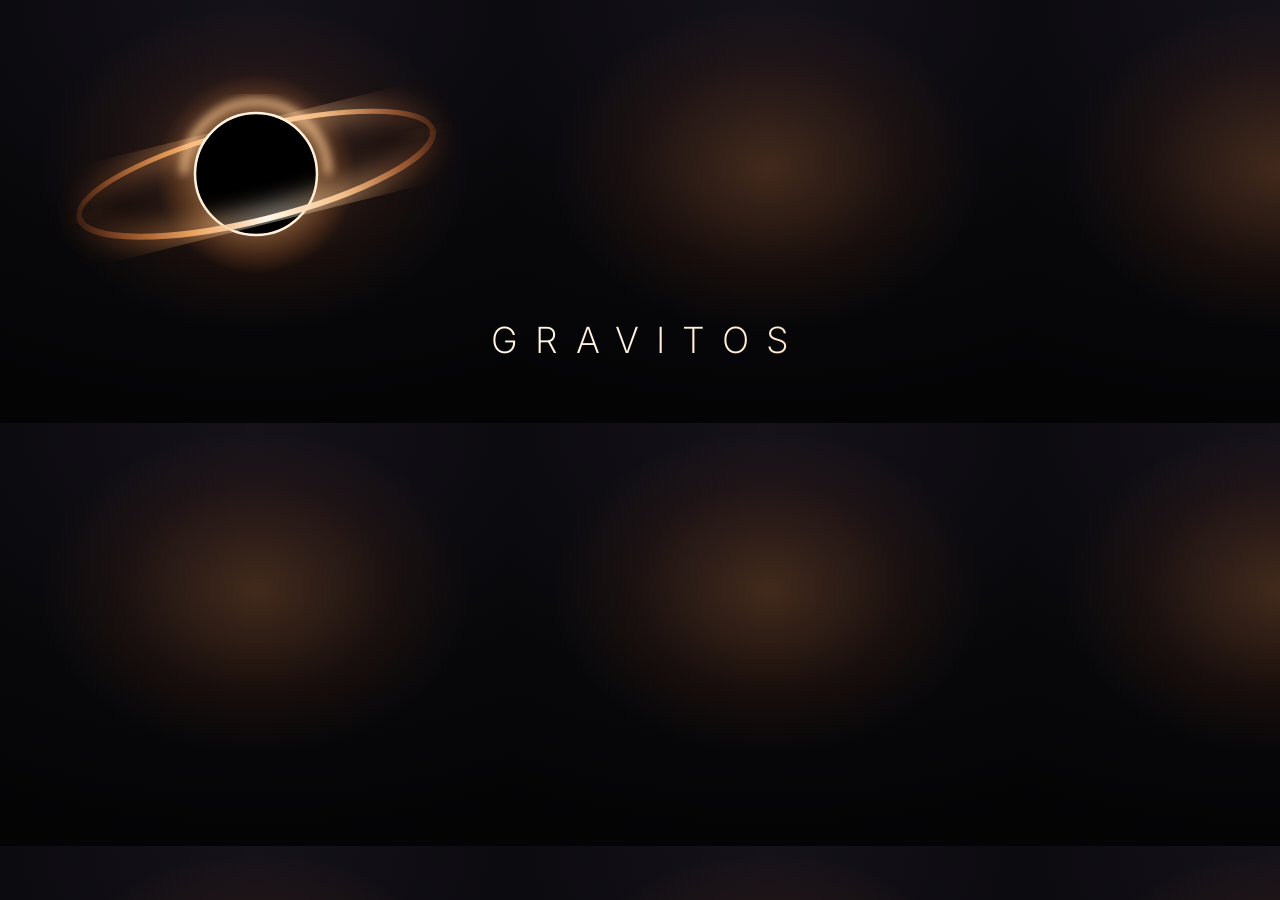
<file: tools/icon.html>
<!DOCTYPE html>
<!-- The TV app icon (512x423, Samsung's app-list size). Rendered to icon.png by:
     node tools/drive.mjs --size 512x423 --url file:///<path>/tools/icon.html --out . shot:icon
     With ?square: the PC app's square icon (no name, which is unreadable that small):
     node tools/drive.mjs --size 512x512 --url file:///<path>/tools/icon.html?square --out . shot:pwa-512 shot:pwa-192@0,0,512,512,0.375 -->
<html>
<head>
<meta charset="utf-8">
<style>
  @font-face { font-family: "Inter"; src: url("../fonts/inter-var.woff2") format("woff2"); font-weight: 100 900; }
  html, body { margin: 0; width: 512px; height: 423px; overflow: hidden; }
  body {
    background:
      radial-gradient(60% 55% at 50% 40%, rgba(255, 150, 70, .22) 0%, rgba(255, 110, 40, .06) 45%, transparent 70%),
      radial-gradient(120% 100% at 50% 0%, #15121a 0%, #08080b 60%, #040405 100%);
    font-family: "Inter", sans-serif;
  }
  svg { position: absolute; left: 56px; top: 34px; width: 400px; height: 280px; }
  .sq, .sq body { height: 512px; }
  .sq svg { top: 116px; }
  .sq .name { display: none; }
  .name {
    position: absolute; left: 0; right: 0; top: 318px; text-align: center;
    font-size: 36px; font-weight: 250; letter-spacing: .48em; margin-right: -.48em; text-transform: uppercase;
    background: linear-gradient(90deg, #ffffff 10%, #fff0d8 55%, #ffbf80 95%); -webkit-background-clip: text; background-clip: text; color: transparent;
  }
</style>
</head>
<body>
<script>if (/square/.test(location.search)) document.documentElement.className = 'sq';</script>
<svg viewBox="0 0 400 280">
  <defs>
    <linearGradient id="ring" x1="0" y1="0" x2="1" y2="0">
      <stop offset="0" stop-color="#ff7a2f" stop-opacity=".15"/>
      <stop offset=".3" stop-color="#ffb46a" stop-opacity=".85"/>
      <stop offset=".5" stop-color="#fff6e8"/>
      <stop offset=".72" stop-color="#ffc98f" stop-opacity=".9"/>
      <stop offset="1" stop-color="#ff7a2f" stop-opacity=".2"/>
    </linearGradient>
    <radialGradient id="halo">
      <stop offset=".45" stop-color="#ffe2b8" stop-opacity=".9"/>
      <stop offset=".58" stop-color="#ffb46a" stop-opacity=".35"/>
      <stop offset="1" stop-color="#ff7a2f" stop-opacity="0"/>
    </radialGradient>
    <filter id="soft"><feGaussianBlur stdDeviation="5"/></filter>
    <filter id="softer"><feGaussianBlur stdDeviation="12"/></filter>
  </defs>
  <g transform="rotate(-14 200 140)">
    <!-- far side of the disk, behind the hole -->
    <path d="M18 140 A182 46 0 0 1 382 140" fill="none" stroke="url(#ring)" stroke-width="16" filter="url(#softer)" opacity=".7"/>
    <path d="M18 140 A182 46 0 0 1 382 140" fill="none" stroke="url(#ring)" stroke-width="5"/>
  </g>
  <!-- lensed light bending over the top of the hole -->
  <path d="M128 140 A72 72 0 0 1 272 140" fill="none" stroke="#ffd9a8" stroke-width="7" filter="url(#soft)" opacity=".85"/>
  <circle cx="200" cy="140" r="100" fill="url(#halo)"/>
  <circle cx="200" cy="140" r="60" fill="#000"/>
  <circle cx="200" cy="140" r="61" fill="none" stroke="#fff1dc" stroke-width="2.5"/>
  <g transform="rotate(-14 200 140)">
    <!-- near side of the disk, crossing in front of the hole -->
    <path d="M382 140 A182 46 0 0 1 18 140" fill="none" stroke="url(#ring)" stroke-width="18" filter="url(#softer)" opacity=".75"/>
    <path d="M382 140 A182 46 0 0 1 18 140" fill="none" stroke="url(#ring)" stroke-width="6"/>
  </g>
</svg>
<div class="name">Gravitos</div>
</body>
</html>
</file>
